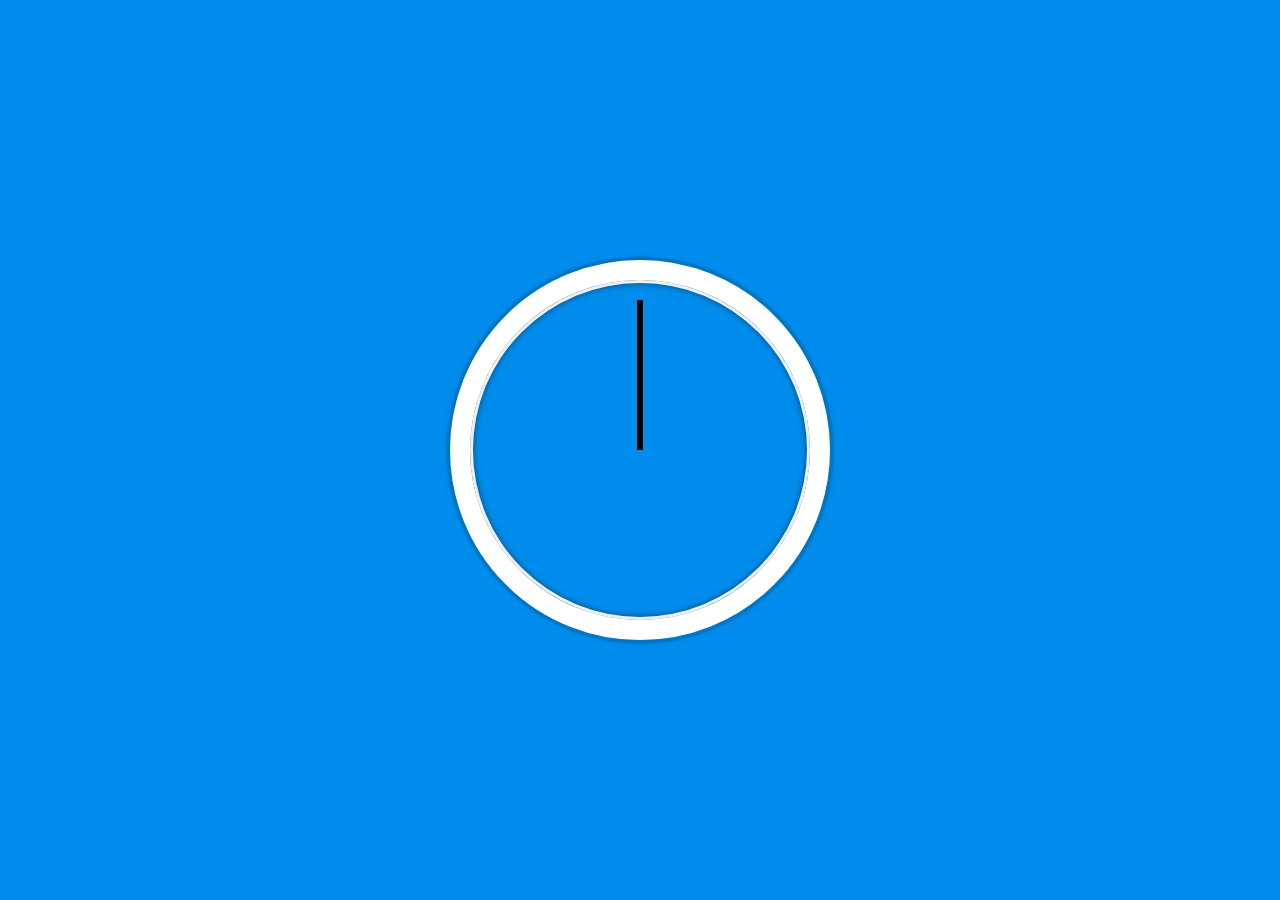
<file: 02 - JS and CSS Clock/index.html>
<!DOCTYPE html>
<html lang="en">
<head>
    <meta charset="UTF-8">
    <meta name="viewport" content="width=device-width, initial-scale=1.0">
    <title>Document</title>
    <link rel="stylesheet" href="./style.css">
    <script src="./script.js" defer></script>
</head>
<body>
    <div class="clock">
        <div class="clock-face">
            <div class="hand hour-hand"></div>
            <div class="hand min-hand"></div>
            <div class="hand second-hand"></div>
        </div>
    </div>
</body>
</html>
</file>
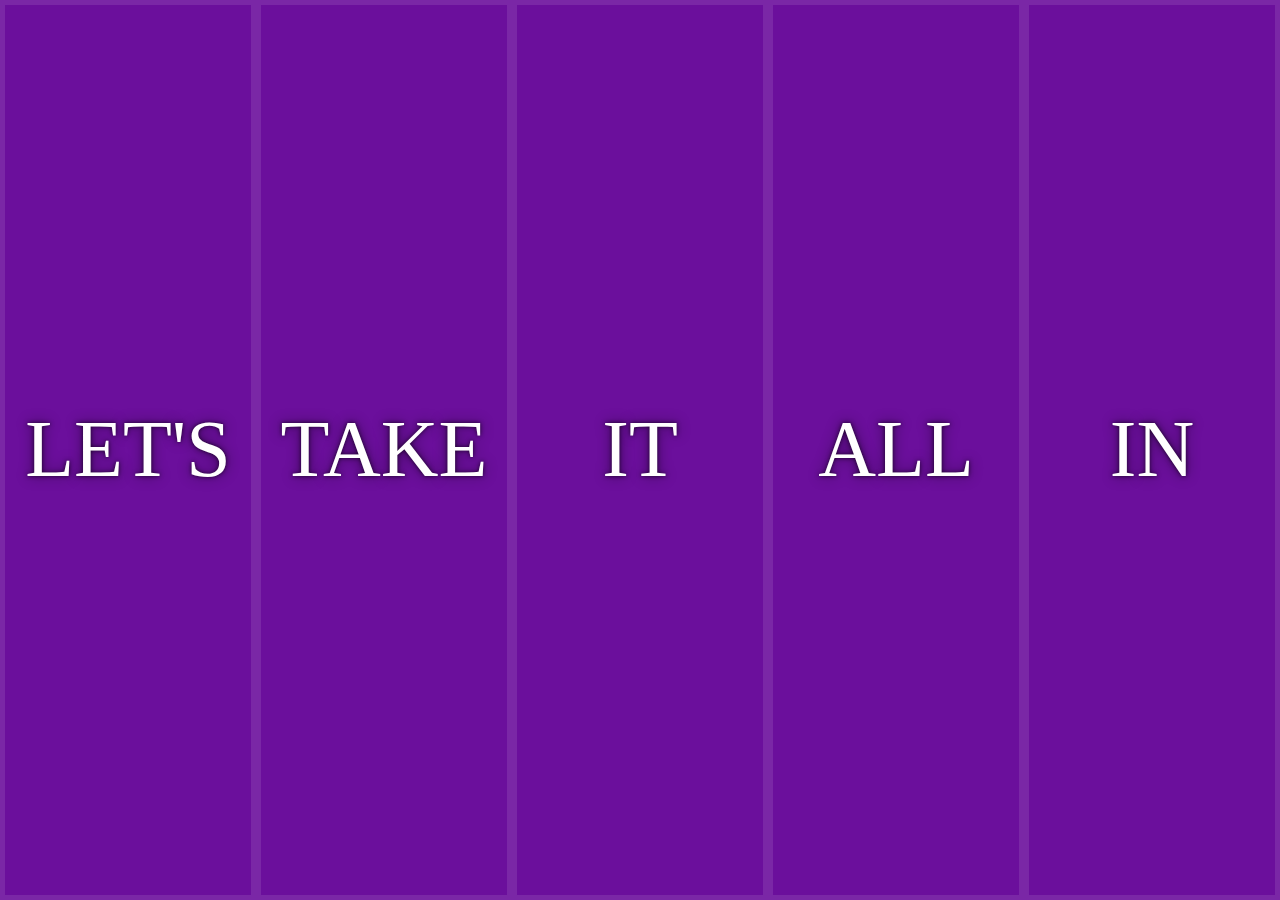
<file: 05 - Flex Panel Gallery/index.html>
<!DOCTYPE html>
<html lang="en">
<head>
    <meta charset="UTF-8">
    <meta name="viewport" content="width=device-width, initial-scale=1.0">
    <title>Document</title>
    <link rel="stylesheet" href="./style.css">
    <script src="./script.js" defer></script>
</head>
<body>
    <div class="panels">
        <div class="panel panel1">
          <p>Hey</p>
          <p>Let's</p>
          <p>Dance</p>
        </div>
        <div class="panel panel2">
          <p>Give</p>
          <p>Take</p>
          <p>Receive</p>
        </div>
        <div class="panel panel3">
          <p>Experience</p>
          <p>It</p>
          <p>Today</p>
        </div>
        <div class="panel panel4">
          <p>Give</p>
          <p>All</p>
          <p>You can</p>
        </div>
        <div class="panel panel5">
          <p>Life</p>
          <p>In</p>
          <p>Motion</p>
        </div>
      </div>    
</body>
</html>
</file>
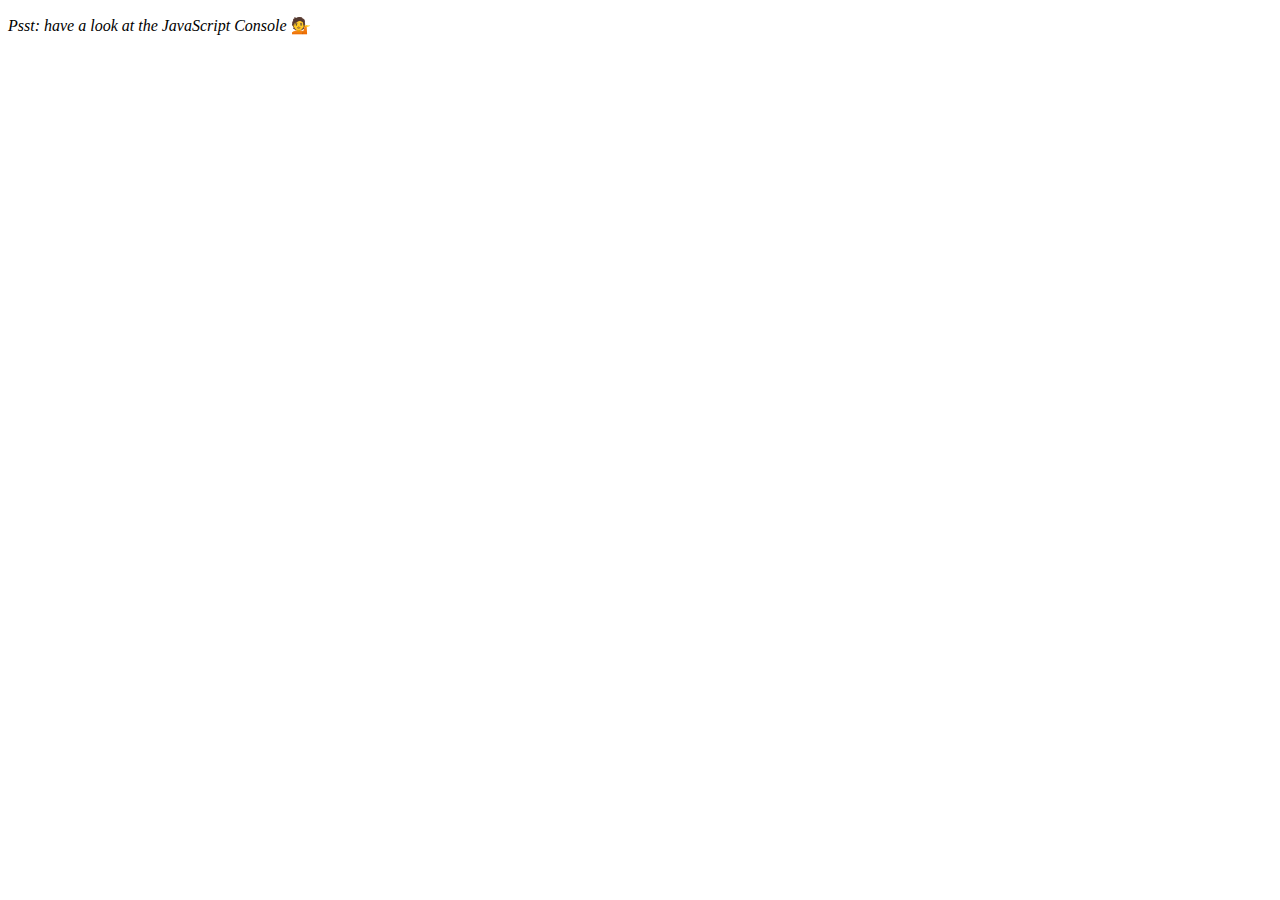
<file: 07 - Array Cardio Day 2/index.html>
<!DOCTYPE html>
<html lang="en">
<head>
    <meta charset="UTF-8">
    <title>Array Cardio 💪💪</title>
    <link rel="icon" href="https://fav.farm/🔥" />
    <script src="./script.js" defer></script>
</head>
<body>
    <p><em>Psst: have a look at the JavaScript Console</em> 💁</p>
</body>
</html>
</file>
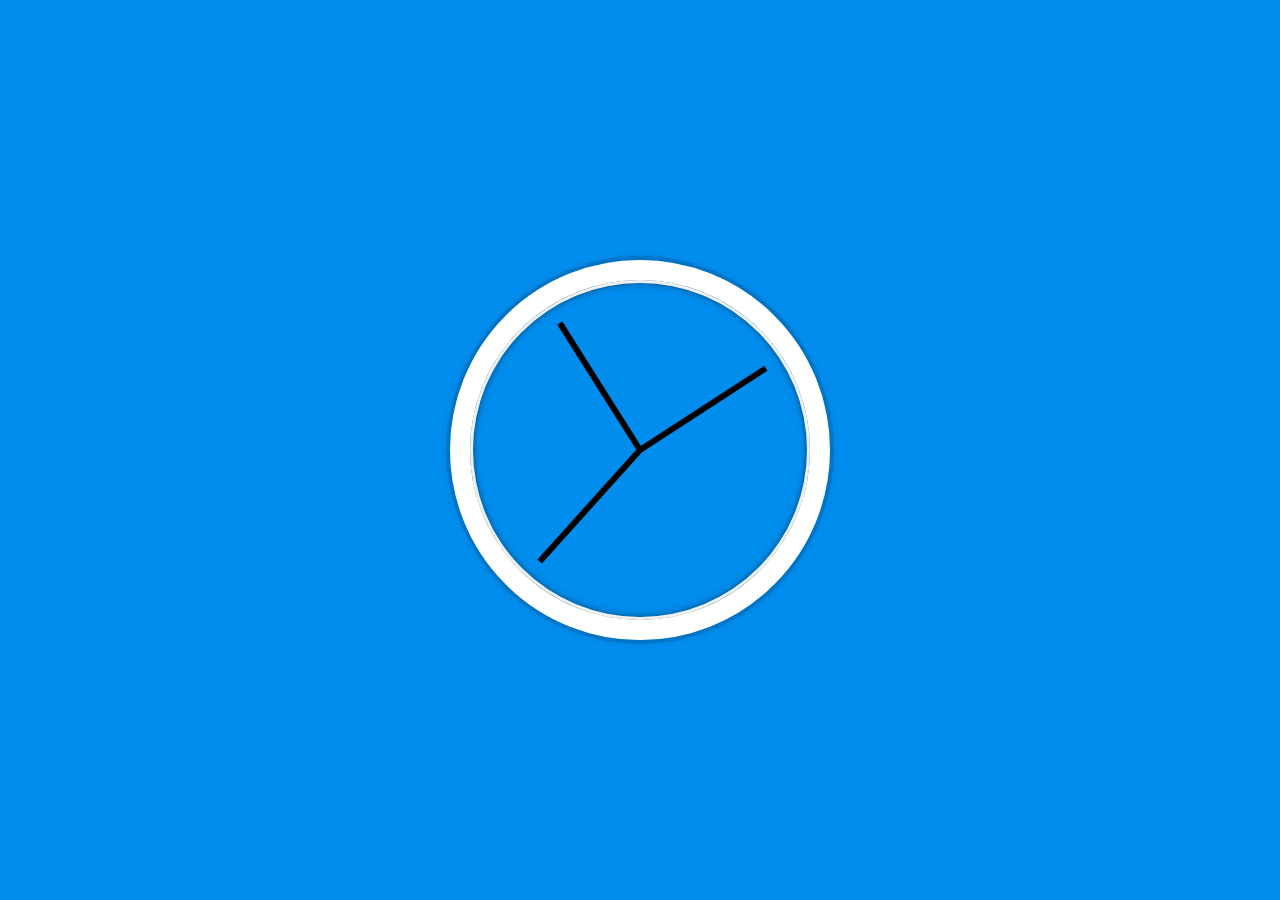
<file: 02 - JS and CSS Clock/original files/index-FINISHED.html>
<!DOCTYPE html>
<html lang="en">
<head>
  <meta charset="UTF-8">
  <title>JS + CSS Clock</title>
  <link rel="icon" href="https://fav.farm/✅" />
</head>
<body>


    <div class="clock">
      <div class="clock-face">
        <div class="hand hour-hand"></div>
        <div class="hand min-hand"></div>
        <div class="hand second-hand"></div>
      </div>
    </div>


  <style>
    html {
      background: #018DED url(https://unsplash.it/1500/1000?image=881&blur=5);
      background-size: cover;
      font-family: 'helvetica neue';
      text-align: center;
      font-size: 10px;
    }

    body {
      margin: 0;
      font-size: 2rem;
      display: flex;
      flex: 1;
      min-height: 100vh;
      align-items: center;
    }

    .clock {
      width: 30rem;
      height: 30rem;
      border: 20px solid white;
      border-radius: 50%;
      margin: 50px auto;
      position: relative;
      padding: 2rem;
      box-shadow:
        0 0 0 4px rgba(0,0,0,0.1),
        inset 0 0 0 3px #EFEFEF,
        inset 0 0 10px black,
        0 0 10px rgba(0,0,0,0.2);
    }

    .clock-face {
      position: relative;
      width: 100%;
      height: 100%;
      transform: translateY(-3px); /* account for the height of the clock hands */
    }

    .hand {
      width: 50%;
      height: 6px;
      background: black;
      position: absolute;
      top: 50%;
      transform-origin: 100%;
      transform: rotate(90deg);
      transition: all 0.05s;
      transition-timing-function: cubic-bezier(0.1, 2.7, 0.58, 1);
    }
</style>

<script>
  const secondHand = document.querySelector('.second-hand');
  const minsHand = document.querySelector('.min-hand');
  const hourHand = document.querySelector('.hour-hand');

  function setDate() {
    const now = new Date();

    const seconds = now.getSeconds();
    const secondsDegrees = ((seconds / 60) * 360) + 90;
    secondHand.style.transform = `rotate(${secondsDegrees}deg)`;

    const mins = now.getMinutes();
    const minsDegrees = ((mins / 60) * 360) + ((seconds/60)*6) + 90;
    minsHand.style.transform = `rotate(${minsDegrees}deg)`;

    const hour = now.getHours();
    const hourDegrees = ((hour / 12) * 360) + ((mins/60)*30) + 90;
    hourHand.style.transform = `rotate(${hourDegrees}deg)`;
  }

  setInterval(setDate, 1000);

  setDate();

</script>
</body>
</html>
</file>
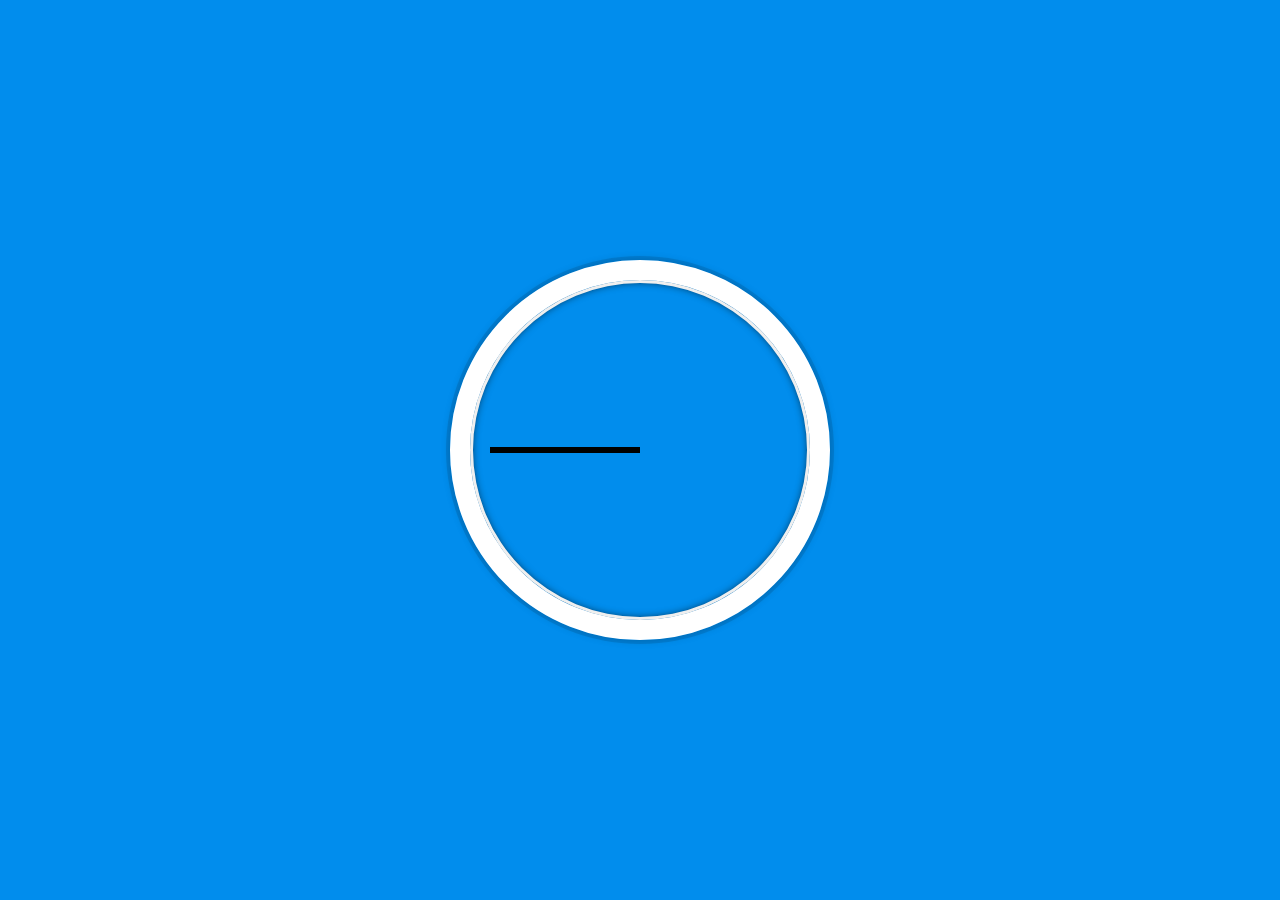
<file: 02 - JS and CSS Clock/original files/index-START.html>
<!DOCTYPE html>
<html lang="en">
<head>
  <meta charset="UTF-8">
  <title>JS + CSS Clock</title>
  <link rel="icon" href="https://fav.farm/🔥" />
</head>
<body>


    <div class="clock">
      <div class="clock-face">
        <div class="hand hour-hand"></div>
        <div class="hand min-hand"></div>
        <div class="hand second-hand"></div>
      </div>
    </div>


  <style>
    html {
      background: #018DED url(https://unsplash.it/1500/1000?image=881&blur=5);
      background-size: cover;
      font-family: 'helvetica neue';
      text-align: center;
      font-size: 10px;
    }

    body {
      margin: 0;
      font-size: 2rem;
      display: flex;
      flex: 1;
      min-height: 100vh;
      align-items: center;
    }

    .clock {
      width: 30rem;
      height: 30rem;
      border: 20px solid white;
      border-radius: 50%;
      margin: 50px auto;
      position: relative;
      padding: 2rem;
      box-shadow:
        0 0 0 4px rgba(0,0,0,0.1),
        inset 0 0 0 3px #EFEFEF,
        inset 0 0 10px black,
        0 0 10px rgba(0,0,0,0.2);
    }

    .clock-face {
      position: relative;
      width: 100%;
      height: 100%;
      transform: translateY(-3px); /* account for the height of the clock hands */
    }

    .hand {
      width: 50%;
      height: 6px;
      background: black;
      position: absolute;
      top: 50%;
    }

  </style>

  <script>


  </script>
</body>
</html>
</file>
<file: 02 - JS and CSS Clock/style.css>
html {
    background: #018DED url(https://unsplash.it/1500/1000?image=881&blur=5);
    background-size: cover;
    font-family: 'helvetica neue';
    text-align: center;
    font-size: 10px;
}

body {
    margin: 0;
    font-size: 2rem;
    display: flex;
    flex: 1;
    min-height: 100vh;
    align-items: center;
}

.clock {
    width: 30rem;
    height: 30rem;
    border: 20px solid white;
    border-radius: 50%;
    margin: 50px auto;
    position: relative;
    padding: 2rem;
    box-shadow:
        0 0 0 4px rgba(0,0,0,0.1),
        inset 0 0 0 3px #EFEFEF,
        inset 0 0 10px black,
        0 0 10px rgba(0,0,0,0.2);
}

.clock-face {
    position: relative;
    width: 100%;
    height: 100%;
    transform: translateY(-3px); /* account for the height of the clock hands */
}

.hand {
    width: 50%;
    height: 6px;
    background: black;
    position: absolute;
    top: 50%;
    transform-origin: 100%;
    transform: rotate(90deg);
    transition: all 0.5s cubic-bezier(0, 1.81, 0.58, 1);
}
</file>
<file: 05 - Flex Panel Gallery/style.css>
html {
    box-sizing: border-box;
    background: #ffc600;
    font-family: 'helvetica neue';
    font-size: 20px;
    font-weight: 200;
  }

  body {
    margin: 0;
  }

  *, *:before, *:after {
    box-sizing: inherit;
  }

  .panels {
    min-height: 100vh;
    overflow: hidden;
    display: flex;
  }

  .panel {
    background: #6B0F9C;
    box-shadow: inset 0 0 0 5px rgba(255,255,255,0.1);
    color: white;
    text-align: center;
    align-items: center;
    /* Safari transitionend event.propertyName === flex */
    /* Chrome + FF transitionend event.propertyName === flex-grow */
    transition:
      font-size 0.7s cubic-bezier(0.61,-0.19, 0.7,-0.11),
      flex 0.7s cubic-bezier(0.61,-0.19, 0.7,-0.11),
      background 0.2s;
    font-size: 20px;
    background-size: cover;
    background-position: center;
    flex: 1;
    justify-content: center;
    display: flex;
    flex-direction: column;
  }

  .panel1 { background-image:url(https://source.unsplash.com/gYl-UtwNg_I/1500x1500); }
  .panel2 { background-image:url(https://source.unsplash.com/rFKUFzjPYiQ/1500x1500); }
  .panel3 { background-image:url(https://images.unsplash.com/photo-1465188162913-8fb5709d6d57?ixlib=rb-0.3.5&q=80&fm=jpg&crop=faces&cs=tinysrgb&w=1500&h=1500&fit=crop&s=967e8a713a4e395260793fc8c802901d); }
  .panel4 { background-image:url(https://source.unsplash.com/ITjiVXcwVng/1500x1500); }
  .panel5 { background-image:url(https://source.unsplash.com/3MNzGlQM7qs/1500x1500); }

  /* Flex Children */
  .panel > * {
    margin: 0;
    width: 100%;
    transition: transform 0.5s;
    flex: 1 0 auto;
    display: flex;
    justify-content: center;
    align-items: center;
  }

  .panel > *:first-child { transform: translateY(-100%);}
  .panel.open-active > *:first-child { transform: translateY(0);}

  .panel > *:last-child { transform: translateY(100%);}
  .panel.open-active > *:last-child { transform: translateY(0);}

  .panel p {
    text-transform: uppercase;
    font-family: 'Amatic SC', cursive;
    text-shadow: 0 0 4px rgba(0, 0, 0, 0.72), 0 0 14px rgba(0, 0, 0, 0.45);
    font-size: 2em;
  }

  .panel p:nth-child(2) {
    font-size: 4em;
  }

  .panel.open {
    font-size: 40px;
    flex: 5; 
  }
</file>
